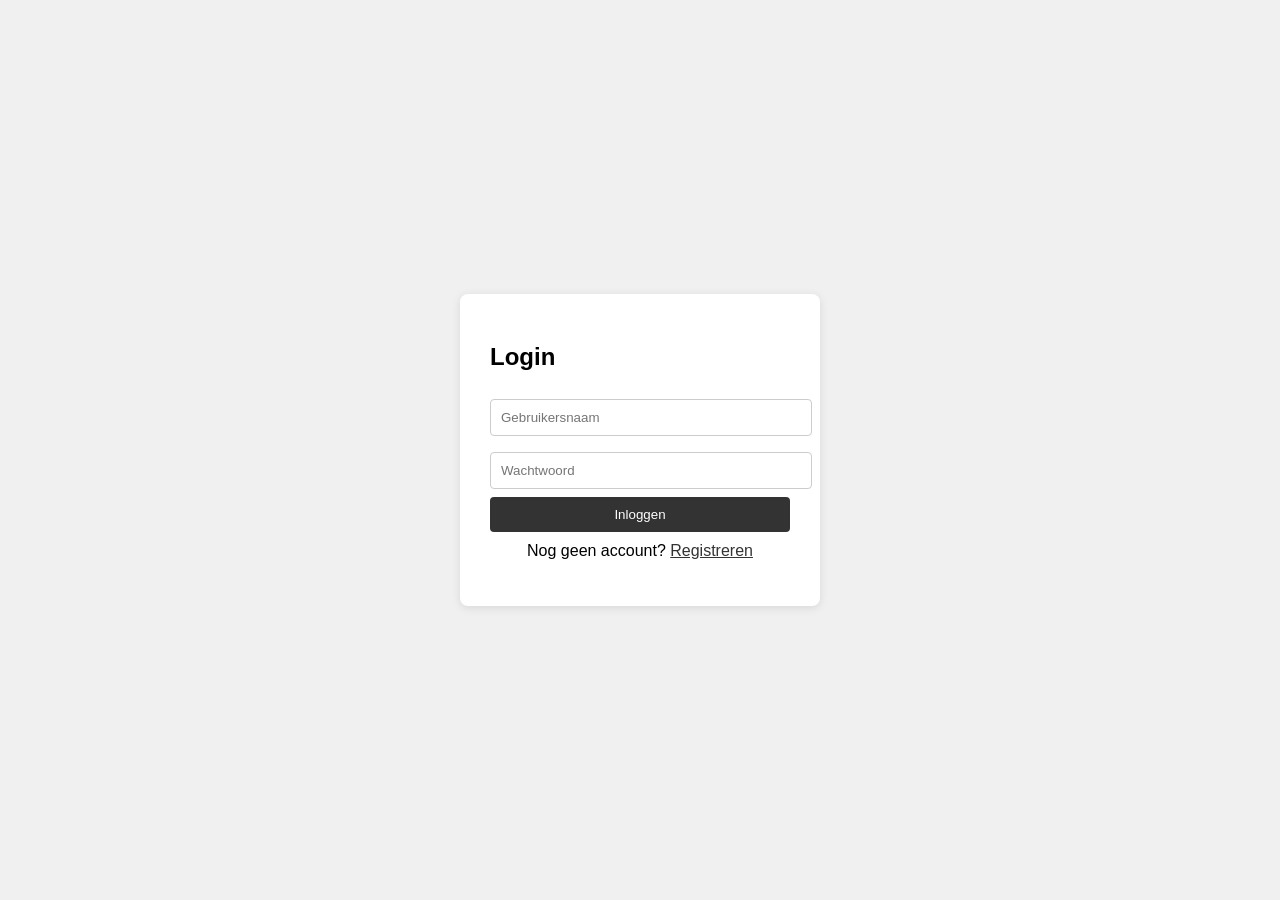
<file: templates/login.html>
<!DOCTYPE html>
<html lang="en">
<head>
    <meta charset="UTF-8">
    <title>Login - Bookmark App</title>
    <link rel="stylesheet" href="/static/style.css">
</head>
<body class="auth-page">
    <div class="auth-container">
        <h2>Login</h2>
        <form method="post">
            <input type="text" name="username" placeholder="Gebruikersnaam" required>
            <input type="password" name="password" placeholder="Wachtwoord" required>
            <button type="submit">Inloggen</button>
        </form>
        <p>Nog geen account? <a href="/register">Registreren</a></p>
    </div>
</body>
</html>
</file>
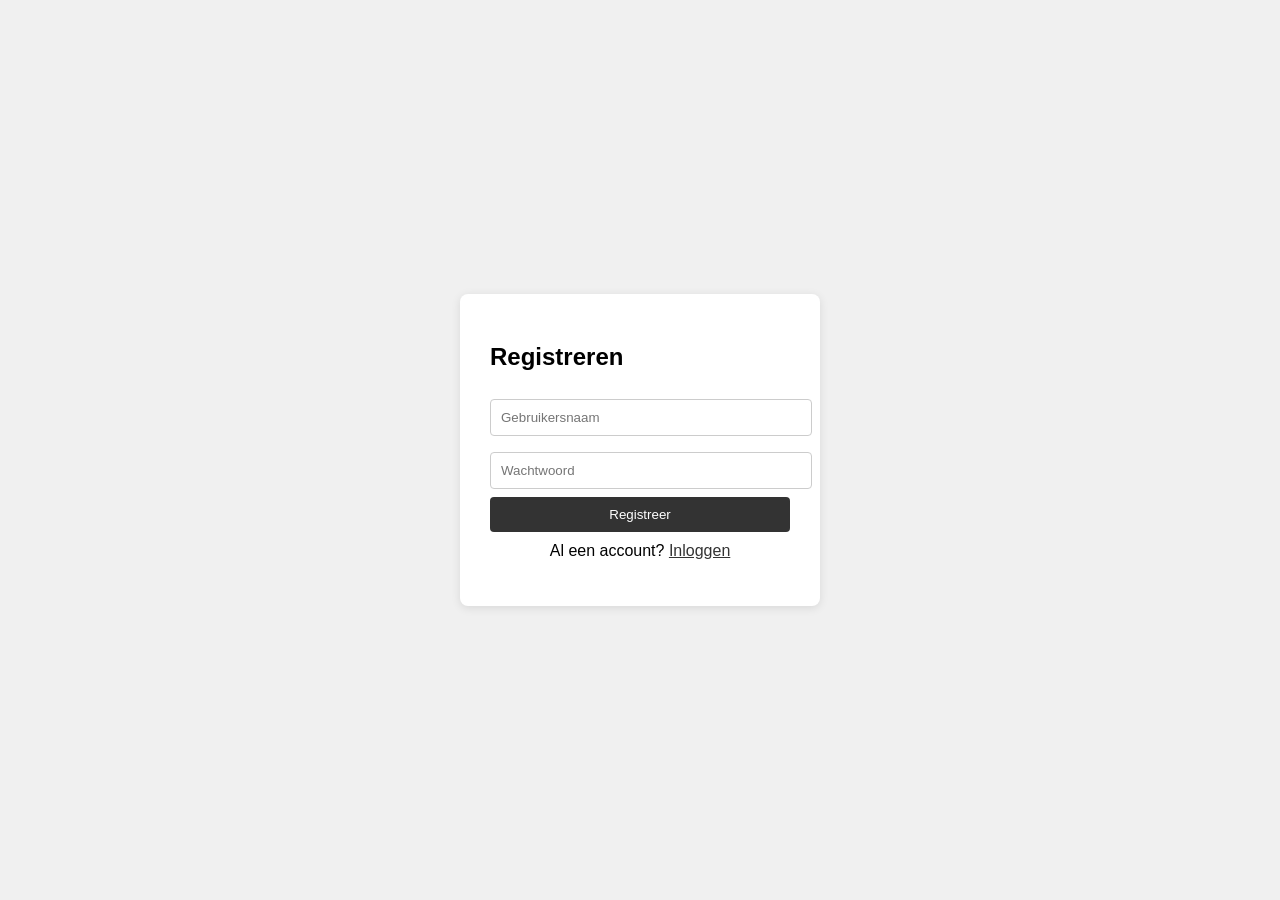
<file: templates/register.html>
<!DOCTYPE html>
<html lang="en">
<head>
    <meta charset="UTF-8">
    <title>Registreren - Bookmark App</title>
    <link rel="stylesheet" href="/static/style.css">
</head>
<body class="auth-page">
    <div class="auth-container">
        <h2>Registreren</h2>
        <form method="post">
            <input type="text" name="username" placeholder="Gebruikersnaam" required>
            <input type="password" name="password" placeholder="Wachtwoord" required>
            <button type="submit">Registreer</button>
        </form>
        <p>Al een account? <a href="/login">Inloggen</a></p>
    </div>
</body>
</html>
</file>
<file: static/style.css>
body {
    font-family: 'Segoe UI', sans-serif;
    margin: 0;
    background: #fafafa;
}
.topbar {
    background: #333;
    color: white;
    padding: 10px 20px;
    display: flex;
    justify-content: space-between;
}
.container {
    display: flex;
    height: calc(100vh - 40px);
}
.sidebar {
    width: 30%;
    background: #f7f7f7;
    padding: 10px;
    box-shadow: 2px 0 5px rgba(0,0,0,0.1);
}
.main {
    flex: 1;
    padding: 20px;
    background: white;
}
iframe {
    border: 1px solid #ccc;
}
input#searchBox {
    width: 100%;
    padding: 8px;
    margin-top: 10px;
    border: 1px solid #ccc;
}
#results {
    margin-top: 15px;
}
#results div {
    cursor: pointer;
    padding: 5px;
    border-bottom: 1px solid #ddd;
}
li[draggable="true"] {
    cursor: move;
}
.auth-page {
    background: #f0f0f0;
    display: flex;
    height: 100vh;
    align-items: center;
    justify-content: center;
}
.auth-container {
    background: white;
    padding: 30px;
    border-radius: 8px;
    box-shadow: 0 2px 10px rgba(0,0,0,0.1);
    width: 300px;
}
.auth-container h2 {
    margin-bottom: 20px;
}
.auth-container input {
    width: 100%;
    padding: 10px;
    margin: 8px 0;
    border: 1px solid #ccc;
    border-radius: 4px;
}
.auth-container button {
    width: 100%;
    padding: 10px;
    background: #333;
    color: white;
    border: none;
    border-radius: 4px;
}
.auth-container p {
    margin-top: 10px;
    text-align: center;
}
.auth-container a {
    color: #333;
}
</file>
